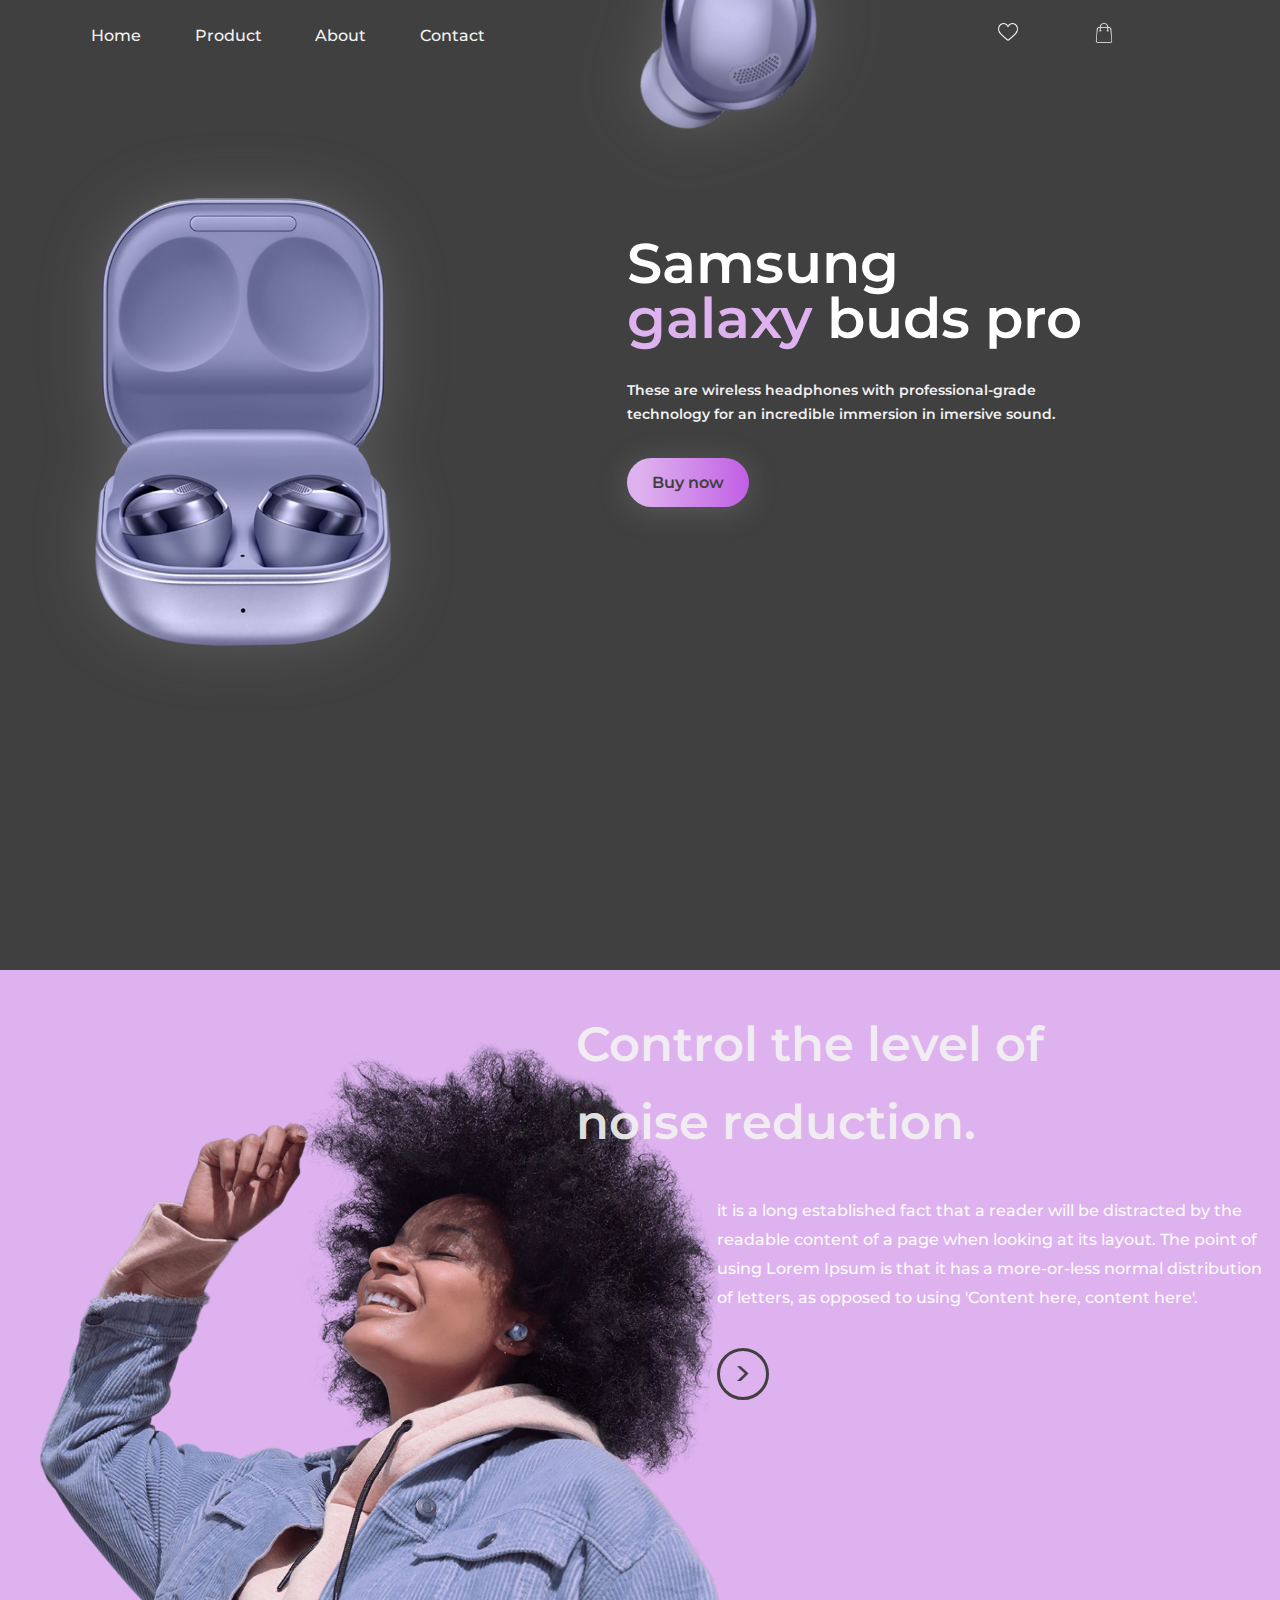
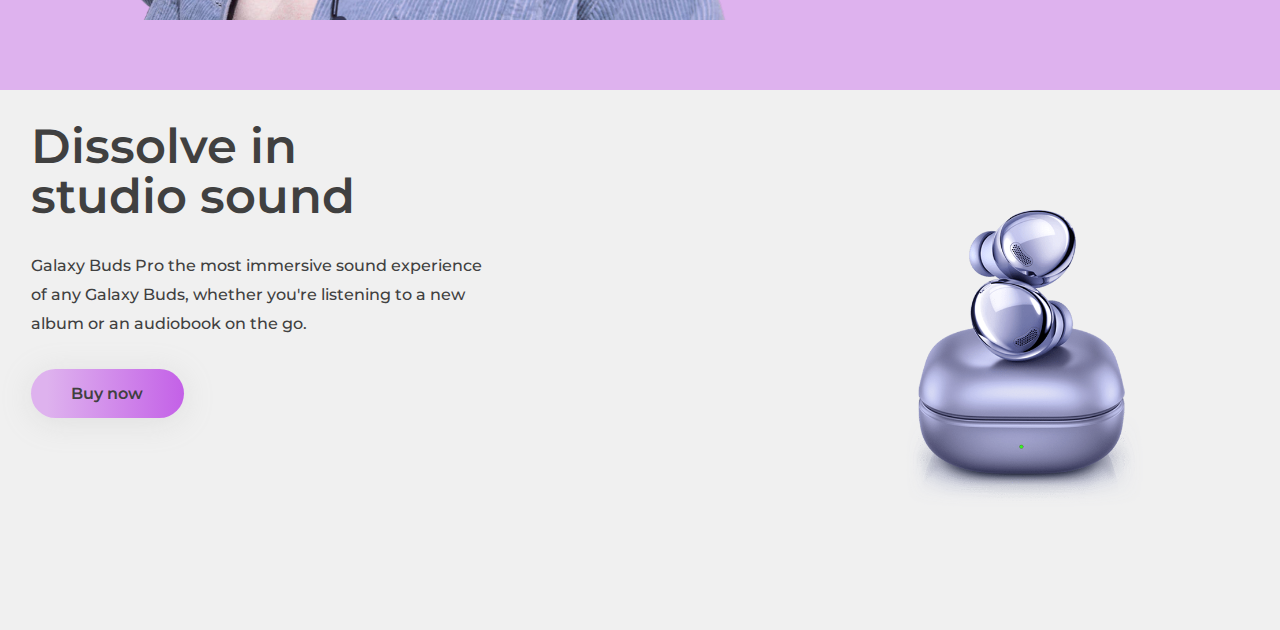
<file: index.html>
<!DOCTYPE html>
<html lang="pt-BR">
<head>
    <meta charset="UTF-8">
    <meta http-equiv="X-UA-Compatible" content="IE=edge">
    <meta name="viewport" content="width=device-width, initial-scale=1.0">
    <title>Galaxy Buds Pro | Samsung</title>
    <link rel="stylesheet" href="style.css">
    <link rel="shortcut icon" href="005930.KS-c814b965.ico" type="image/x-icon">
</head>
<body>
    <header class="cabecalho">
        <div class="nav">
            <a href="">Home</a>
            <a href="">Product</a>
            <a href="">About</a>
            <a href="">Contact</a>
        </div>
        <div class="img-nav">
            <img src="buds1.png" alt="">
        </div>
        <div class="navDois">
            <a href="favoritos.html">
                <img src="coracao.png" alt="">
            </a>
            <a href="" target="_blank" rel="noopener noreferrer">
                <img src="bolsa-de-compras.png" alt="">
            </a>
        </div>
    </header>
    <main>
        <section id="home">
            <div class="img-home">
                <img src="budsF.png" alt="">
            </div>
            <div class="textos-home">
                <h1>Samsung<br><span>galaxy</span> buds pro</h1>
                <p>These are wireless headphones with professional-grade<br>technology for an incredible immersion in imersive sound.</p>
                <div class="btns">
                    <a class="btn1" href="#">Buy now</a>
                    
                </div>
            </div>
        </section>
        <section id="produto">
            <div class="img-produto">
                <img src="galaxy-model1.png" alt="">
            </div>
            <div class="textos-produto">
                <h1>Control the level of<br>noise reduction.</h1>
                <p>it is a long established fact that a reader will be distracted by the readable content of a page when looking at its layout. The point of using Lorem Ipsum is that it has a more-or-less normal distribution of letters, as opposed to using 'Content here, content here'.</p>
                <div class="btnF">
                    <p>></p>
                </div>
            </div>
        </section>
        <section id="sobre">
            <div class="textos-sobre">
                <h1>Dissolve in<br>studio sound</h1>
                <p>Galaxy Buds Pro the most immersive sound experience<br>of any Galaxy Buds, whether you're listening to a new<br>album or an audiobook on the go.</p>
                <a class="btnS" href="#">Buy now</a>
            </div>
            <div class="img-sobre">
                <img src="galaxy-buds-pro-kv-s2.png" alt="">
            </div>
        </section>
    </main>
</body>
</html>
</file>
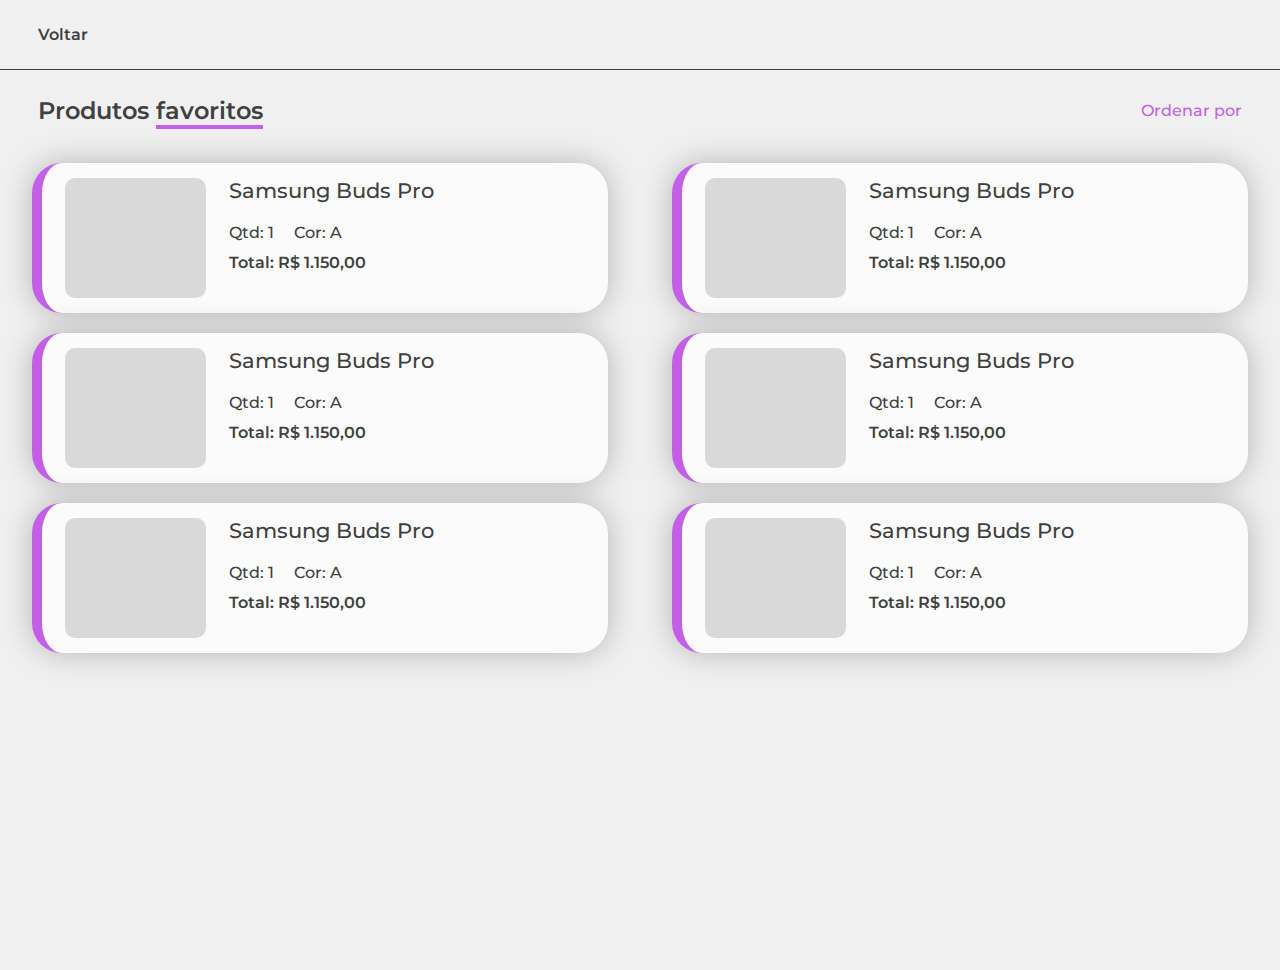
<file: favoritos.html>
<!DOCTYPE html>
<html lang="pt-BR">
<head>
    <meta charset="UTF-8">
    <meta http-equiv="X-UA-Compatible" content="IE=edge">
    <meta name="viewport" content="width=device-width, initial-scale=1.0">
    <title>Itens favoritos | Samsung</title>
    <link rel="stylesheet" href="favoritos.css">
    <link rel="shortcut icon" href="005930.KS-c814b965.ico" type="image/x-icon">
</head>
<body>
    <header class="cabecalho">
        <a href="index.html">Voltar</a>
    </header>
    <main>
        <div class="nav">
            <h1>Produtos <span>favoritos</span></h1>
            <p>Ordenar por</p>
        </div>
        <div class="container">
            <div class="colun1">
                <div class="card">
                    <div class="img-card"></div>
                    <div class="textos-card">
                        <h2>Samsung Buds Pro</h2>
                        <div>
                            <p>Qtd: 1</p>
                            <p>Cor: A</p>
                        </div>
                        <p>Total: R$ 1.150,00</p>
                    </div>
                </div>
                <div class="card">
                    <div class="img-card"></div>
                    <div class="textos-card">
                        <h2>Samsung Buds Pro</h2>
                        <div>
                            <p>Qtd: 1</p>
                            <p>Cor: A</p>
                        </div>
                        <p>Total: R$ 1.150,00</p>
                    </div>
                </div>
                <div class="card">
                    <div class="img-card"></div>
                    <div class="textos-card">
                        <h2>Samsung Buds Pro</h2>
                        <div>
                            <p>Qtd: 1</p>
                            <p>Cor: A</p>
                        </div>
                        <p>Total: R$ 1.150,00</p>
                    </div>
                </div>
            </div>
            <div class="colun2">
                <div class="card">
                    <div class="img-card"></div>
                    <div class="textos-card">
                        <h2>Samsung Buds Pro</h2>
                        <div>
                            <p>Qtd: 1</p>
                            <p>Cor: A</p>
                        </div>
                        <p>Total: R$ 1.150,00</p>
                    </div>
                </div>
                <div class="card">
                    <div class="img-card"></div>
                    <div class="textos-card">
                        <h2>Samsung Buds Pro</h2>
                        <div>
                            <p>Qtd: 1</p>
                            <p>Cor: A</p>
                        </div>
                        <p>Total: R$ 1.150,00</p>
                    </div>
                </div>
                <div class="card">
                    <div class="img-card"></div>
                    <div class="textos-card">
                        <h2>Samsung Buds Pro</h2>
                        <div>
                            <p>Qtd: 1</p>
                            <p>Cor: A</p>
                        </div>
                        <p>Total: R$ 1.150,00</p>
                    </div>
                </div>
            </div>
        </div>
    </main>
</body>
</html>
</file>
<file: style.css>
@import url('https://fonts.googleapis.com/css2?family=Fira+Sans:wght@400;500;600;700&family=Montserrat:wght@400;500;600&family=Oswald:wght@500&family=Poppins:wght@400;500;600;700&family=Raleway:wght@400;500&display=swap');
*{
    margin: 0;
    padding: 0;
    box-sizing: border-box;
}
body{
    background-color: rgba(64, 64, 64, 1);
    display: flex;
    flex-direction: column;
}
.cabecalho{
    display: flex;
    flex-direction: row;
    align-items: center;
    justify-content: flex-start;
    height: 70px;
    width: 100%;
}
.nav{
    display: flex;
    flex-direction: row;
    align-items: center;
    justify-content: space-around;
    width: 35%;
    margin-left: 5%;
}
.nav a{
    font-family: 'Montserrat';
    font-style: normal;
    font-weight: 500;
    color: #F2F2F2;
    font-size: 1rem;
    text-decoration: none;
}
.nav a:hover{
    transition: all 0.3s ease-out;
    color: #C35FE7;
}
.img-nav{
    display: flex;
    align-items: center;
    width: 20%;
    height: 70px;
    margin-left: 5%;
}
.img-nav img{
    position: absolute;
    margin-bottom: 15%;
    height: 400px;
    filter: drop-shadow(0px 0px 30px rgba(175, 175, 175, 0.25));
    transform: rotate(-47.5deg);
}
.navDois{
    display: flex;
    flex-direction: row;
    align-items: center;
    justify-content: space-around;
    width: 15%;
    margin-left: 75%;
    position: absolute;
}
.navDois img{
    height: 20px;
}
main{
    display: flex;
    flex-direction: column;
    width: 100%;
}
#home{
    display: flex;
    flex-direction: row;
    height: 100vh;
    width: 100%;
}
.img-home{
    display: flex;
    justify-content: center;
    align-items: center;
    height: 500px;
    margin-left: 4%;
    margin-top: 8%;
    width: 30%;
    filter: drop-shadow(0px 0px 30px rgba(175, 175, 175, 0.25));
}
.img-home img{
    height: 500px;
}
.textos-home{
    display: flex;
    flex-direction: column;
    height: 500px;
    width: 50%;
    margin-left: 15%;
    
    margin-top: 8%;
}
.textos-home h1{
    font-family: 'Montserrat';
    font-style: normal;
    font-weight: 600;
    color: #FFFFFF;
    font-size: 3.5rem;
    line-height: 55px;
    margin-top: 10%;
}
.textos-home h1 span{
    color: #DEB2EE;
}
.textos-home p{
    font-family: 'Montserrat';
    font-style: normal;
    font-weight: 600;
    font-size: 0.9rem;
    line-height: 24px;
    color: #F2F2F2;
    margin-top: 5%;
}
.btns{
    
    display: flex;
    flex-direction: row;
    align-content: center;
    justify-content: flex-start;
    width: 30%;
    max-height: auto;
    margin-top: 5%;
}
.btn1{
    font-family: 'Montserrat';
    font-style: normal;
    font-weight: 600;
    color: #404040;
    text-decoration: none;
    background: linear-gradient(270deg, rgba(195, 95, 231, 0.99) 0%, #DEB2EE 89.39%);
    box-shadow: 0px 4px 30px rgba(175, 175, 175, 0.25);
    border-radius: 50px;    
    padding: 15px 25px;
    align-items: center;
    display: flex;
}
.btn2{
    border: 1px solid #F2F2F2;
    filter: drop-shadow(0px 0px 30px rgba(175, 175, 175, 0.25));
    border-radius: 50px;
    padding: 15px 15px;
    align-items: center;
    display: flex;
}
.btn2 img{
    height: 25px;
}
#produto{
    display: flex;
    flex-direction: row;
    width: 100%;
    height: 80vh;
    background: #DEB2EE;
}
.img-produto{
    width: 60%;
    max-height: auto;
    display: flex;
    align-items: center;
    justify-content: center;
}
.img-produto img{
    height: 580px;
}
.textos-produto{
    width: 55%;
    max-height: auto;
    margin-left: 45%;
    position: absolute;
    display: flex;
    flex-direction: column;
}
.textos-produto h1{
    font-family: 'Montserrat';
    font-style: normal;
    font-weight: 600;
    font-size: 3rem;
    line-height: 78px;
    color: rgba(242, 242, 242, 0.93);
    margin-top: 5%;
}
.textos-produto p{
    font-family: 'Montserrat';
    font-style: normal;
    font-weight: 500;
    line-height: 29px;
    color: #FCFBFB;
    margin-top: 5%;
    margin-left: 20%;
}
.btnF{
    margin-top: 5%;
    margin-left: 20%;
    display: flex;
    align-items: center;
    justify-content: center;
    width: 52px;
    height: 52px;
    border-radius: 100%;
    border: 3px solid #404040;
    user-select: none;
}
.btnF p{
    font-family: 'Poppins';
    font-style: normal;
    font-weight: 400;
    color: #404040;
    font-size: 2rem;
    display: flex;
    margin: 0 auto;
    user-select: none;
}
#sobre{
    display: flex;
    flex-direction: row;
    width: 100%;
    height: 60vh;
    background: #F0F0F0;
}
.textos-sobre{
    
    display: flex;
    flex-direction: column;
    width: 60%;
    max-height: auto;
}
.textos-sobre h1{
    font-family: 'Montserrat';
    font-style: normal;
    font-weight: 600;
    line-height: 50px;
    font-size: 3rem;
    color: #404040;
    margin-left: 4%;
    margin-top: 4%;
}
.textos-sobre p{
    font-family: 'Montserrat';
    font-style: normal;
    font-weight: 500;
    line-height: 29px;

    color: #404040;
    margin-left: 4%;
    margin-top: 4%;
}
.btnS{
    font-family: 'Montserrat';
    font-style: normal;
    font-weight: 600;
    color: #404040;
    text-decoration: none;
    background: linear-gradient(270deg, rgba(195, 95, 231, 0.99) 0%, #DEB2EE 89.39%);
    box-shadow: 0px 4px 30px rgba(175, 175, 175, 0.25);
    border-radius: 50px;    
    padding: 15px 40px;
    width: 20%;
    text-align: center;
    align-items: center;
    display: flex;
    margin-left: 4%;
    margin-top: 4%;
}
.img-sobre{
   
    width: 40%;
    max-height: auto;
    display: flex;
    align-items: center;
    justify-content: center;

}
.img-sobre img{
    height: 300px;
}

@media screen and (max-width: 768px) {
    .cabecalho{
        justify-content: flex-end;
        height: 60px;
    }
    .img-nav{
        display: none;
    }
    .nav{
        
        display: none;
    }
    .navDois{
        width: 30%;
    }
    #home{
        flex-direction: column;
        height: 75vh;
    }
    .img-home{
        width: 100%;
        margin-left: 0;
    }
    .img-home img{
        height: 300px;
    }
    .textos-home{
        width: 100%;
        margin-left: 0;
    }
    .textos-home h1{
        font-size: 2rem;
        margin-top: 0;
        margin-left: 4%;
        line-height: 40px;
    }
    .textos-home p{
        margin-left: 4%;
        font-size: 0.8rem;
    }
    .btns{
        width: 100%;
    }
    .btn1{
        padding: 10px 15px;
        margin-left: 4%;
    }
    #produto{
        flex-direction: column;
        height: 45vh;
    }
    .img-produto{
        display: none;
    }
    .textos-produto{
        width: 100%;
        margin-left: 0;
        align-items: center;
    }
    .textos-produto h1{
        font-size: 2rem;
        line-height: 40px;
        text-align: center;
        margin-top: 10%;
    }
    .textos-produto p{
        margin-left: 0;
        text-align: center;
        font-size: 0.8rem;
        line-height: 22px;
        width: 90%;
        margin-top: 8%;
    }
    .btnF{
        margin-left: 0;
        margin-top: 8%;
        text-align: center;
        justify-content: center;
        align-items: center;
    }
    .btnF p{
        font-size: 2.5rem;
        display: inline;
    }
    #sobre{
        flex-direction: column;
        height: 35vh;
    }
    .textos-sobre{
        width: 100%;
    }
    .textos-sobre h1{
        font-size: 2rem;
        line-height: 40px;
        margin-top: 10%;
    }
    .textos-sobre p{
        font-size: 0.8rem;
        line-height: 22px;
    }
    .btnS{
        padding: 10px 20px;
        width: 30%;
        text-align: center;
        justify-content: center;
        align-content: center;
    }
    .img-sobre{
        display: none;
    }
}
</file>
<file: favoritos.css>
@import url('https://fonts.googleapis.com/css2?family=Fira+Sans:wght@400;500;600;700&family=Montserrat:wght@400;500;600&family=Oswald:wght@500&family=Poppins:wght@400;500;600;700&family=Raleway:wght@400;500&display=swap');
*{
    margin: 0;
    padding: 0;
    box-sizing: border-box;
}
body{
    background-color: rgba(240, 240, 240, 1);
    display: flex;
    flex-direction: column;
}
.cabecalho{
    display: flex;
    flex-direction: row;
    align-items: center;
    justify-content: flex-start;
    height: 70px;
    width: 100%;
    border-bottom: 1px solid #404040;
}
.cabecalho a{
    font-family: 'Montserrat';
    font-style: normal;
    font-weight: 600;
    color: #404040;
    font-size: 1rem;
    text-decoration: none;
    margin-left: 3%;
}
main{
    display: flex;
    flex-direction: column;
    height: 100vh;
}
.nav{
    display: flex;
    flex-direction: row;
    width: 100%;
    max-height: auto;
    align-items: center;
    justify-content: space-between;
    margin-top: 2%;
}
.nav h1{
    font-family: 'Montserrat';
    font-style: normal;
    font-weight: 600;
    color: #404040;
    font-size: 1.5rem;
    margin-left: 3%;
}
.nav h1 span{
    border-bottom: 4px solid rgba(195, 95, 231, 0.99);
}
.nav p{
    font-family: 'Montserrat';
    font-style: normal;
    font-weight: 500;
    color: #C35FE7;
    font-size: 1rem;
    user-select: none;
    cursor: pointer;
    margin-right: 3%;
}
.container{
    display: flex;
    flex-direction: row;
    max-height: auto;
    width: 100%;
    margin-top: 3%;
}
.colun1,
.colun2{
    display: flex;
    flex-direction: column;
    max-height: auto;
    width: 50%;
    align-items: center;
    justify-content: space-around;
    gap: 20px;
}
.card{
    background: #FBFBFB;
    border-left: 10px solid #C35FE7;
    box-shadow: 0px 0px 30px rgba(0, 0, 0, 0.25);
    border-radius: 30px;
    width: 90%;
    height: 150px;
    display: flex;
    flex-direction: row;
    align-items: center;
}
.img-card{
    background: #D9D9D9;
    border-radius: 10px;
    height: 120px;
    width: 25%;
    margin-left: 4%;
}
.textos-card{
    display: flex;
    flex-direction: column;
    margin-left: 4%;
    height: 120px;
    width: 60%;
}
.textos-card h2{
    font-family: 'Montserrat';
    font-style: normal;
    font-weight: 500;
    color: #404040;
    font-size: 1.3rem;
}
.textos-card div{
    width: 100%;
    margin-top: 3%;
    max-height: auto;
    display: flex;
    flex-direction: row;
    gap: 20px;
    align-items: center;
}
.textos-card div p{
    font-family: 'Montserrat';
    font-style: normal;
    font-weight: 500;
    color: #404040;
}
.textos-card p{
    font-family: 'Montserrat';
    font-style: normal;
    font-weight: 600;
    color: #404040;
    margin-top: 3%;
}

@media screen and (max-width: 768px) {
    .nav{
        margin-top: 5%;
    }
    .nav h1{
        font-size: 1.2rem;
    }
    .nav p{
        font-size: 0.9rem;
    }
    .container{
        flex-direction: column;
        width: 100%;
        margin-top: 15%;
    }
    .colun1{
        width: 100%;
    }
    .colun2{
        display: none;
    }
    .card{
        height: 120px;
    }
    .img-card{
        height: 100px
    }
    .textos-card{
        height: 120px;
    }
    .textos-card h2{
        font-size: 1.2rem;
        margin-top: 5%;
    }
    .textos-card p{
        margin-top: 5%;
    }
}
</file>
